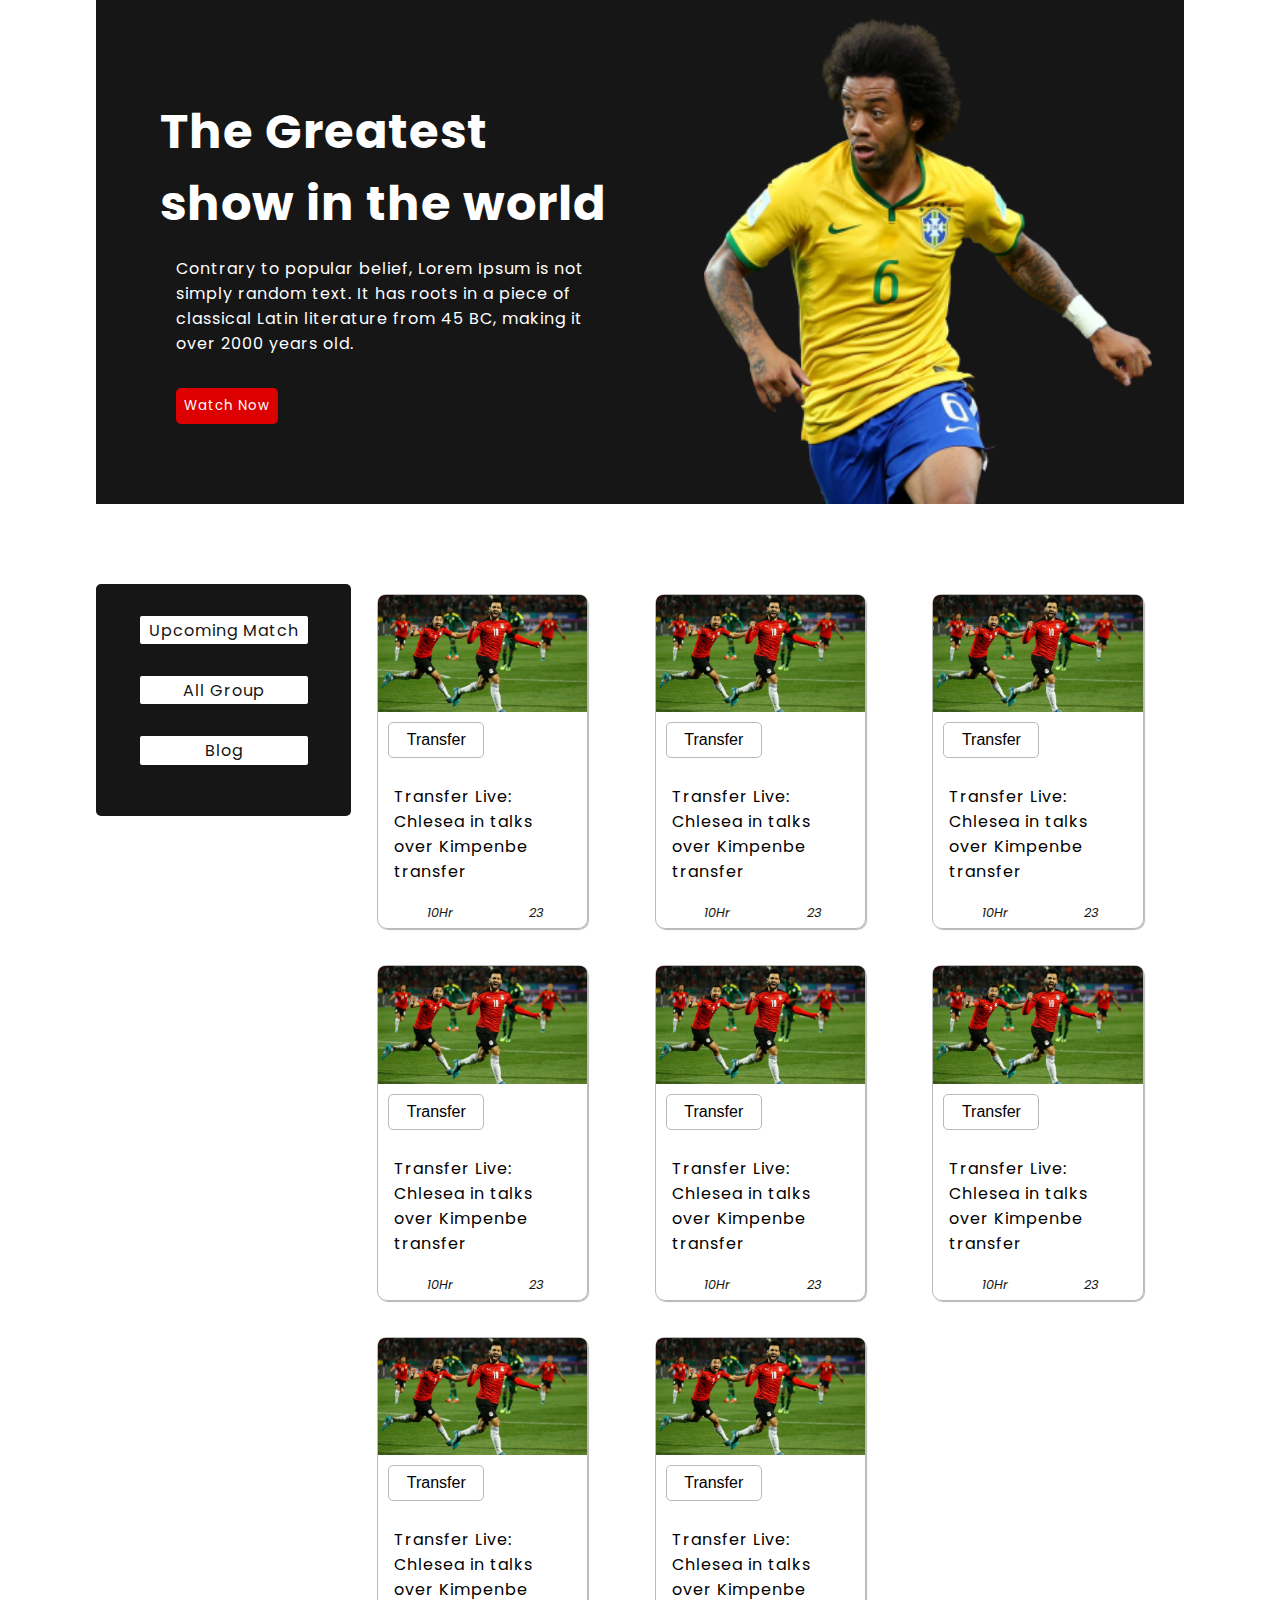
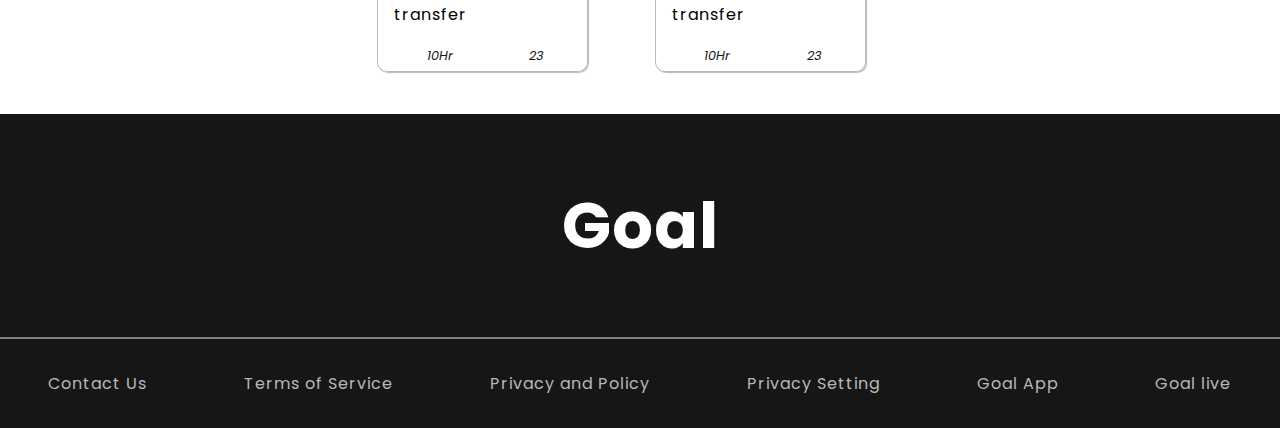
<file: index.html>
<!DOCTYPE html>
<html lang="en">
  <head>
    <meta charset="UTF-8" />
    <meta http-equiv="X-UA-Compatible" content="IE=edge" />
    <meta name="viewport" content="width=device-width, initial-scale=1.0" />
    <title>World Cup 2022</title>
    <link rel="stylesheet" href="./style.css" />
    <link rel="preconnect" href="https://fonts.googleapis.com" />
    <link rel="preconnect" href="https://fonts.gstatic.com" crossorigin />
    <link
      href="https://fonts.googleapis.com/css2?family=Poppins:ital,wght@0,100;0,200;0,300;0,400;0,500;1,100;1,200;1,300;1,400&display=swap"
      rel="stylesheet"
    />
    <link
      rel="stylesheet"
      href="https://cdnjs.cloudflare.com/ajax/libs/font-awesome/6.1.1/css/all.min.css"
      integrity="sha512-KfkfwYDsLkIlwQp6LFnl8zNdLGxu9YAA1QvwINks4PhcElQSvqcyVLLD9aMhXd13uQjoXtEKNosOWaZqXgel0g=="
      crossorigin="anonymous"
      referrerpolicy="no-referrer"
    />
  </head>
  <body>

    <!-- header part -->
    <header >
      <div class="top-banner container">
        <div class="text">
          <h1>The Greatest show in the world</h1>
          <p>
            Contrary to popular belief, Lorem Ipsum is not simply random text.
            It has roots in a piece of classical Latin literature from 45 BC,
            making it over 2000 years old.
          </p>
          <button class="btn"> Watch Now <i class="fa-solid fa-play"></i>
          </button>
        </div>
        <img src="./assets/Banner Image.png" alt="" />
      </div>
    </header>

    <main class="container m-top">
      <div class="main-section">
        <div class="box">
          <ul>
            <li><a href="/upcomingMatch.html">Upcoming Match</a></li>
            <li><a href="/allGroup.html">All Group</a></li>
            <li><a href="/index.html">Blog</a></li>
          </ul>
        </div>
        <div class="card-group">
          <div class="card">
            <img src="./assets/Blog Image.png" alt="" />
            <button class="btn-outline">Transfer</button>
            <p>Transfer Live: Chlesea in talks over Kimpenbe transfer</p>
            <div class="card-icons">
              <i class="fa-solid fa-clock"><small>10Hr</small></i>
              <i class="far fa-comment-alt"><small>23</small></i>
            </div>
          </div>
          <div class="card">
            <img src="./assets/Blog Image.png" alt="" />
            <button class="btn-outline">Transfer</button>
            <p>Transfer Live: Chlesea in talks over Kimpenbe transfer</p>
            <div class="card-icons">
              <i class="fa-solid fa-clock"><small>10Hr</small></i>
              <i class="far fa-comment-alt"><small>23</small></i>
            </div>
          </div>
          <div class="card">
            <img src="./assets/Blog Image.png" alt="" />
            <button class="btn-outline">Transfer</button>
            <p>Transfer Live: Chlesea in talks over Kimpenbe transfer</p>
            <div class="card-icons">
              <i class="fa-solid fa-clock"><small>10Hr</small></i>
              <i class="far fa-comment-alt"><small>23</small></i>
            </div>
          </div>
          <div class="card">
            <img src="./assets/Blog Image.png" alt="" />
            <button class="btn-outline">Transfer</button>
            <p>Transfer Live: Chlesea in talks over Kimpenbe transfer</p>
            <div class="card-icons">
              <i class="fa-solid fa-clock"><small>10Hr</small></i>
              <i class="far fa-comment-alt"><small>23</small></i>
            </div>
          </div>
          <div class="card">
            <img src="./assets/Blog Image.png" alt="" />
            <button class="btn-outline">Transfer</button>
            <p>Transfer Live: Chlesea in talks over Kimpenbe transfer</p>
            <div class="card-icons">
              <i class="fa-solid fa-clock"><small>10Hr</small></i>
              <i class="far fa-comment-alt"><small>23</small></i>
            </div>
          </div>
          <div class="card">
            <img src="./assets/Blog Image.png" alt="" />
            <button class="btn-outline">Transfer</button>
            <p>Transfer Live: Chlesea in talks over Kimpenbe transfer</p>
            <div class="card-icons">
              <i class="fa-solid fa-clock"><small>10Hr</small></i>
              <i class="far fa-comment-alt"><small>23</small></i>
            </div>
          </div>
          <div class="card">
            <img src="./assets/Blog Image.png" alt="" />
            <button class="btn-outline">Transfer</button>
            <p>Transfer Live: Chlesea in talks over Kimpenbe transfer</p>
            <div class="card-icons">
              <i class="fa-solid fa-clock"><small>10Hr</small></i>
              <i class="far fa-comment-alt"><small>23</small></i>
            </div>
          </div>
          <div class="card">
            <img src="./assets/Blog Image.png" alt="" />
            <button class="btn-outline">Transfer</button>
            <p>Transfer Live: Chlesea in talks over Kimpenbe transfer</p>
            <div class="card-icons">
              <i class="fa-solid fa-clock"><small>10Hr</small></i>
              <i class="far fa-comment-alt"><small>23</small></i>
            </div>
          </div>
        </div>
      </div>
    </main>
    <footer>
      <div class="footer">
        <h1>Goal</h1>
        <hr />
        <ul>
          <li><a href="/contact.html">Contact Us</a></li>
          <li><a href="">Terms of Service</a></li>
          <li><a href="">Privacy and Policy</a></li>
          <li><a href="">Privacy Setting</a></li>
          <li><a href="">Goal App</a></li>
          <li><a href="">Goal live</a></li>
        </ul>
      </div>
    </footer>
  </body>
</html>
</file>
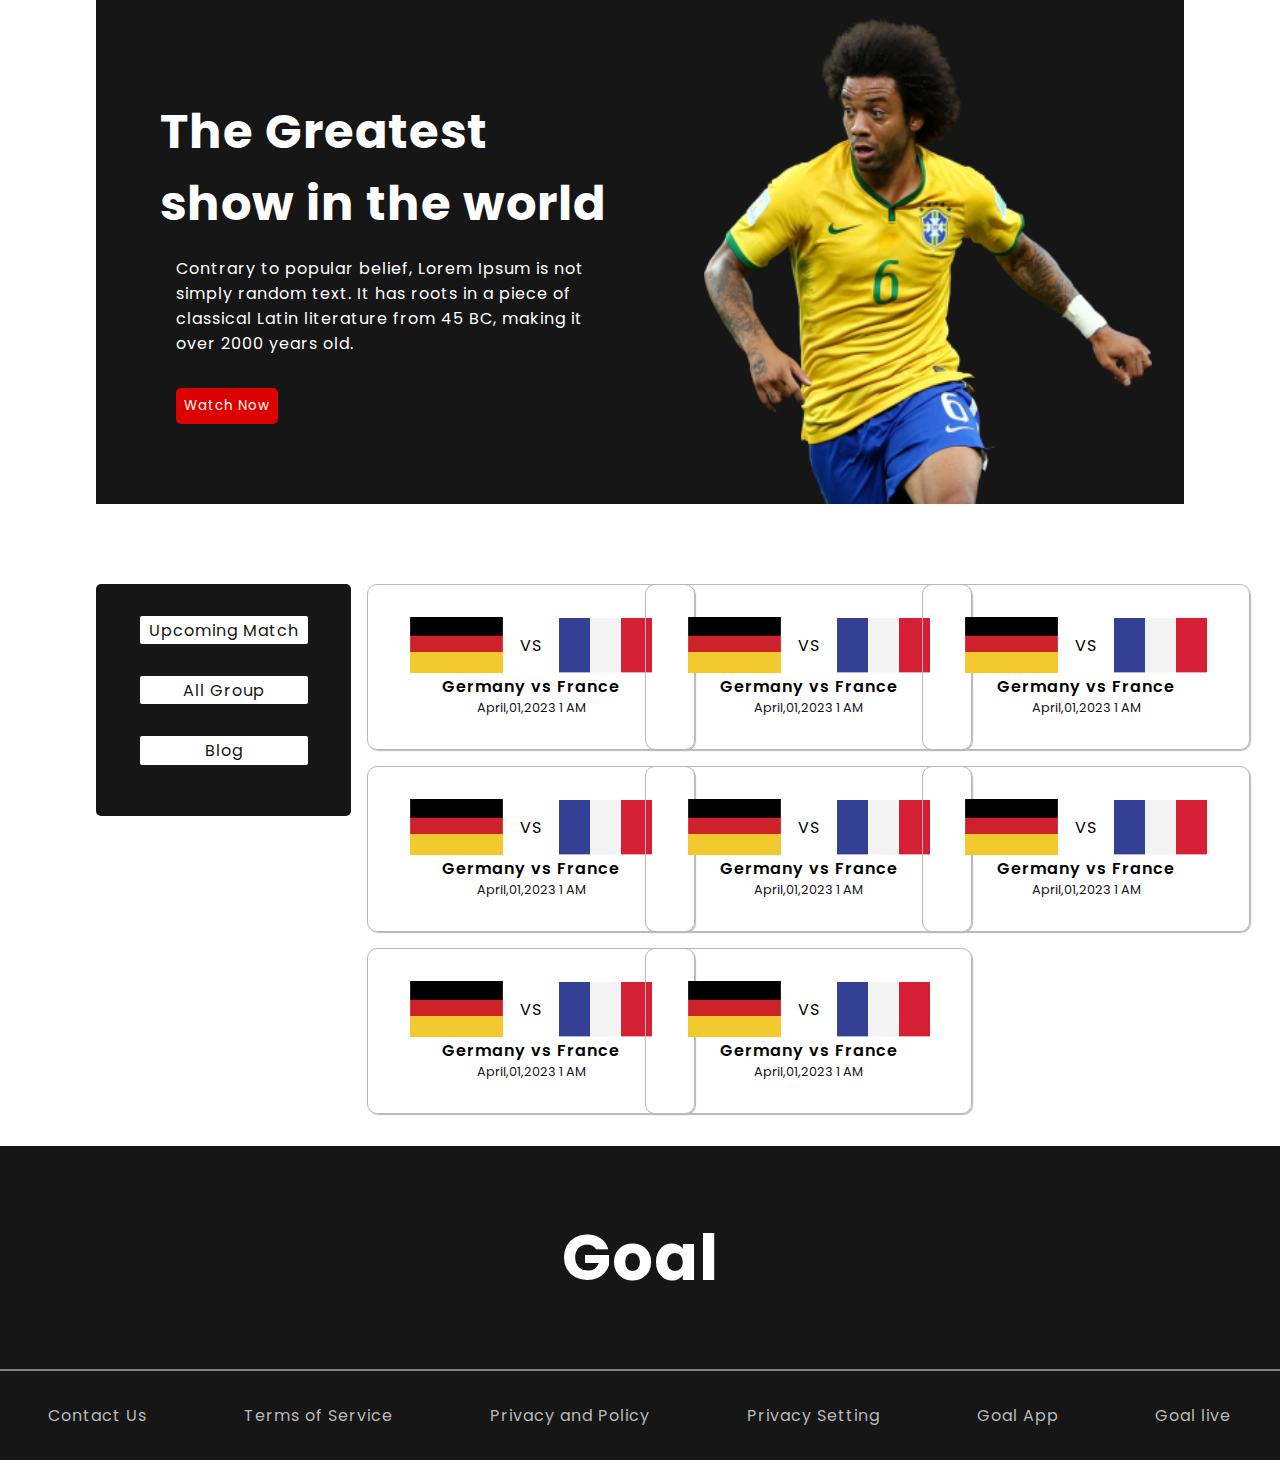
<file: upcomingMatch.html>
<!DOCTYPE html>
<html lang="en">
  <head>
    <meta charset="UTF-8" />
    <meta http-equiv="X-UA-Compatible" content="IE=edge" />
    <meta name="viewport" content="width=device-width, initial-scale=1.0" />
    <title>World Cup 2022--upcoming match</title>
    <link rel="stylesheet" href="./style.css" />
    <link rel="preconnect" href="https://fonts.googleapis.com" />
    <link rel="preconnect" href="https://fonts.gstatic.com" crossorigin />
    <link
      href="https://fonts.googleapis.com/css2?family=Poppins:ital,wght@0,100;0,200;0,300;0,400;0,500;1,100;1,200;1,300;1,400&display=swap"
      rel="stylesheet"
    />
    <link
      rel="stylesheet"
      href="https://cdnjs.cloudflare.com/ajax/libs/font-awesome/6.1.1/css/all.min.css"
      integrity="sha512-KfkfwYDsLkIlwQp6LFnl8zNdLGxu9YAA1QvwINks4PhcElQSvqcyVLLD9aMhXd13uQjoXtEKNosOWaZqXgel0g=="
      crossorigin="anonymous"
      referrerpolicy="no-referrer"
    />
  </head>
  <body>
    <header>
      <div class="top-banner container">
        <div class="text">
          <h1>The Greatest show in the world</h1>
          <p>
            Contrary to popular belief, Lorem Ipsum is not simply random text.
            It has roots in a piece of classical Latin literature from 45 BC,
            making it over 2000 years old.
          </p>
          <button class="btn">
            Watch Now <i class="fa-solid fa-play"></i>
          </button>
        </div>
        <img src="./assets/Banner Image.png" alt="" />
      </div>
    </header>

    <main class="container m-top">
      <div class="main-section">
        <div class="box">
          <ul>
            <li><a href="/upcomingMatch.html">Upcoming Match</a></li>
            <li><a href="/allGroup.html">All Group</a></li>
            <li><a href="/Blog.html">Blog</a></li>
          </ul>
        </div>
        <div class="card-group">
          <div class="card-column">
            <div class="card-rows">
              <img src="./assets/germany Flag.png" alt="" />
              <p>VS</p>
              <img src="./assets/Flag.png" alt="" />
            </div>
            <h2 class="card-rows">Germany vs France</h2>
            <small class="card-rows">April,01,2023 1 AM</small>
          </div>
          <div class="card-column">
            <div class="card-rows">
              <img src="./assets/germany Flag.png" alt="" />
              <p>VS</p>
              <img src="./assets/Flag.png" alt="" />
            </div>
            <h2 class="card-rows">Germany vs France</h2>
            <small class="card-rows">April,01,2023 1 AM</small>
          </div>
          <div class="card-column">
            <div class="card-rows">
              <img src="./assets/germany Flag.png" alt="" />
              <p>VS</p>
              <img src="./assets/Flag.png" alt="" />
            </div>
            <h2 class="card-rows">Germany vs France</h2>
            <small class="card-rows">April,01,2023 1 AM</small>
          </div>
          <div class="card-column">
            <div class="card-rows">
              <img src="./assets/germany Flag.png" alt="" />
              <p>VS</p>
              <img src="./assets/Flag.png" alt="" />
            </div>
            <h2 class="card-rows">Germany vs France</h2>
            <small class="card-rows">April,01,2023 1 AM</small>
          </div>
          <div class="card-column">
            <div class="card-rows">
              <img src="./assets/germany Flag.png" alt="" />
              <p>VS</p>
              <img src="./assets/Flag.png" alt="" />
            </div>
            <h2 class="card-rows">Germany vs France</h2>
            <small class="card-rows">April,01,2023 1 AM</small>
          </div>
          <div class="card-column">
            <div class="card-rows">
              <img src="./assets/germany Flag.png" alt="" />
              <p>VS</p>
              <img src="./assets/Flag.png" alt="" />
            </div>
            <h2 class="card-rows">Germany vs France</h2>
            <small class="card-rows">April,01,2023 1 AM</small>
          </div>
          <div class="card-column">
            <div class="card-rows">
              <img src="./assets/germany Flag.png" alt="" />
              <p>VS</p>
              <img src="./assets/Flag.png" alt="" />
            </div>
            <h2 class="card-rows">Germany vs France</h2>
            <small class="card-rows">April,01,2023 1 AM</small>
          </div>
          <div class="card-column">
            <div class="card-rows">
              <img src="./assets/germany Flag.png" alt="" />
              <p>VS</p>
              <img src="./assets/Flag.png" alt="" />
            </div>
            <h2 class="card-rows">Germany vs France</h2>
            <small class="card-rows">April,01,2023 1 AM</small>
          </div>
          
        </div>
      </div>
    </main>
    <footer>
      <div class="footer">
        <h1>Goal</h1>
        <hr />
        <ul>
          <li><a href="/contact.html">Contact Us</a></li>
          <li><a href="">Terms of Service</a></li>
          <li><a href="">Privacy and Policy</a></li>
          <li><a href="">Privacy Setting</a></li>
          <li><a href="">Goal App</a></li>
          <li><a href="">Goal live</a></li>
        </ul>
      </div>
    </footer>
  </body>
</html>
</file>
<file: style.css>
:root {
    --font-family: 'poppins', sans-serif;
    --clr-red: #DD0000;
    --clr-white: #FFFFFF;
    --clr-black: #161616;
    --clr-grey: #B9B9B9;
}

* {
    margin: 0 auto;
}

body {
    font-family: var(--font-family);

}

h1 {
    font-size: 4em;
    font-weight: 700;
    letter-spacing: 1px;
}

h2 {
    font-size: 1rem;
    font-weight: 600;
    letter-spacing: 1px;
}

p {
    font-size: 1rem;
    letter-spacing: 1px;

}

small {
    font-size: 0.8rem;
    color: var(--clr-black);
}

li {
    list-style: none;
}

a {
    font-size: 1rem;
    letter-spacing: 1px;
    text-decoration: none;
    color: var(--clr-black);
}

ul {
    padding: 0rem;
}

.m-top {
    margin-top: 5rem;
}


.container {
    margin: 0 auto;
    width: 85%;
}

.top-banner {
    display: flex;
    /* margin: 0 auto; */
    background-color: var(--clr-black);
}

.top-banner h1 {
    margin-top: 2rem;
    font-size: 3em;
    font-weight: 700;
    letter-spacing: 1px;
    color: var(--clr-white);
}

.top-banner p {
    margin: 1rem;
    color: var(--clr-white);
}

.top-banner .btn {
    margin: 1rem;
}

.top-banner img {
    margin: 1rem 2rem 0rem 2rem;
    width: 496px;
}

.text {
    margin: 4rem;
    width: 496px;
}

.btn {
    background-color: var(--clr-red);
    color: var(--clr-white);
    border: none;
    font-family: var(--font-family);
    border-radius: 5px;
    padding: 0.5rem;
    letter-spacing: 1px;

}

.main-section {
    display: flex;
}

.box {
    height: 14.5rem;
    margin-right: 1rem;
    margin-top: 1rem;
    ;
    width: 25%;
    background-color: var(--clr-black);
    border-radius: 5px;

}

.box ul li {
    background-color: var(--clr-white);
    text-align: center;
    margin-top: 2rem;
    width: 165px;
    border-radius: 2px;
    padding: 0.1em;
}

.box ul li a {
    background-color: var(--clr-white);
    text-align: center;
    margin-top: 2rem;
    width: 165px;
    border-radius: 2px;
    padding: 0.1em;
}

.box ul li:hover {
    background-color: var(--clr-red);
    color: var(--clr-white);
}

.box ul li a:hover {
    background-color: var(--clr-red);
    color: var(--clr-white);
}

main.container.m-top {
    margin-top: 4rem;
}

/* -----card group--- */
.card-group {
    display: grid;
    width: 80%;
    grid-template-columns: repeat(3, 1fr);
    gap: 1rem;
    margin-top: 1rem;
}

.card {
    display: flex;
    flex-direction: column;
    width: 14rem;
    height: auto;
    text-align: left;
    border: 1px solid var(--clr-grey);
    border-radius: 10px;
    box-shadow: 1px 1px 1px var(--clr-grey);

}

.card img {
    width: 100%;
}

.card,
.btn-outline,
p {
    margin: 1rem;
}

button.btn-outline {
    position: relative;
    display: inline-block;
    width: 6rem;
    font-size: 1rem;
    margin: 10px 0px 10px 10px;
    background-color: var(--clr-white);
    border: 1px solid var(--clr-grey);
    border-radius: 5px;
    padding: 0.5rem;

}

.card-icons {
    display: flex;
    justify-content: space-between;
    font-size: smaller;
    color: var(--clr-grey);
    margin: 3px 5px 5px 10px;
}

.footer {
    margin-top: 2rem;
    color: var(--clr-white);
    background-color: var(--clr-black);
    width: 100%;
    height: 20%;
    text-align: center;

}

.footer h1 {
    padding: 4rem;
}

.footer ul {
    display: flex;
    justify-content: space-around;
    margin-top: 2rem;
    padding-bottom: 2rem;
}

.footer ul li a {
    color: var(--clr-grey);
    font-size: 1rem;
}

hr {
    border: 1px solid grey;
}



/* ---------------upcoming match css ----------*/

.card-column {
    display: flex;
    flex-direction: column;
    justify-content: center;
    width: 74%;
    height: auto;
    border: 1px solid var(--clr-grey);
    border-radius: 10px;
    box-shadow: 1px 1px 1px var(--clr-grey);
    padding: 2rem;


}
.card-column {
    width: 100%;
}

.card-rows {
    display: flex;
    justify-content: center;
    align-items: center;
}

.card-rows img {
    width: 50%;
}



/* media query for dekstop */

@media only screen and (max-width: 1200px) {
    .top-banner {
        width: 920px;
        height: 500px;
    }

    .container {
        width: 920px;
        height: auto;
        margin: 0 auto;
    }

    .top-banner h1 {
        font-size: 2rem;

    }

    .top-banner p {
        font-size: 0.8rem;
        margin-top: 10px;
        margin-left: 0px;
    }

    .top-banner .btn {
        margin-left: 0;
    }

    .main-section {
        width: 800px;
        margin: 0px;
    }

    .box {
        width: 250px;
        margin: 0;
    }

    .card-group {
        display: grid;
        justify-content: center;
        width: 650px;
        gap: 10px;
        margin-left: 70px;
        margin-top: 0;
    }

    .card-column {
        width: 150px;
    }

    .card {
        width: 210px;
        margin: 0;
    }

}

@media only screen and (max-width: 900px) {
    .top-banner {
        height: 400px;
        width: 750px;
        margin: 0 auto;
    }

    .container {
        width: 750px;
        height: auto;
        margin: 0 auto;
    }

    .top-banner h1 {
        font-size: 1.5rem;

    }

    .top-banner p {
        font-size: 0.5rem;
        margin-top: 10px;
        margin-left: 0px;
    }

    .top-banner .btn {
        margin-left: 0;
    }

    .main-section {
        width: 750px;
        margin: 0px;
        display: flex;
        flex-direction: column;
        justify-content: center;
        align-items: center;
    }

    .box {
        width: fit-content;
        height: 50px;
        font-size: 1rem;
        display: flex;
        justify-content: center;
        background-color: white;

    }

    .box ul {
        display: flex;
        justify-content: center;
        margin-left: 0;
        margin: 0px;
       

    }

    .box ul li {
        margin: 10px;
        padding: 0px;
        border: 1px solid var(--clr-grey);
    }

    .box ul li a {
        margin: 0;
        padding: 0px;
    }

    .card-group {
        display: grid;
        grid-template-columns: repeat(2, 1fr);
        justify-content: center;
        width: 650px;
        gap: 10px;
        margin-left: 30px;
        margin-top: 0;
    }

    .card-column {
        width: 235px;
    }

    .card {
        width: 290px;
        margin: 10px;
    }

    .footer{
        width: 100%;
        
    }
    .footer ul{
        display: flex;
        flex-wrap: wrap;
    }
}
@media only screen and (max-width: 830px){
    .top-banner {
        height: 320px;
        width: 700px;
        margin: 0 auto;
    }

    .container {
        width: 700px;
        height: auto;
        margin: 0 auto;
    }

    .top-banner h1 {
        font-size: 1.5rem;

    }

    .top-banner p {
        font-size: 0.5rem;
        margin-top: 10px;
        margin-left: 0px;
    }

    .top-banner .btn {
        margin-left: 0;
    }

    .main-section {
        width: 700px;
        margin: 0px;
        display: flex;
        flex-direction: column;
        justify-content: center;
        align-items: center;
    }

    .box {
        width: fit-content;
        height: 50px;
        font-size: 1rem;
        display: flex;
        justify-content: center;
        background-color: white;

    }

    .box ul {
        display: flex;
        justify-content: center;
        margin-left: 0;
        margin: 0px;
       

    }

    .box ul li {
        margin: 10px;
        padding: 0px;
        border: 1px solid var(--clr-grey);
    }

    .box ul li a {
        margin: 0;
        padding: 0px;
    }

    .card-group {
        display: grid;
        grid-template-columns: repeat(2, 1fr);
        justify-content: center;
        width: 650px;
        gap: 10px;
        margin-left: 20px;
        margin-top: 0;
    }

    .card-column {
        width: 200px;
    }

    .card {
        width: 250px;
        margin: 10px;
    }

    .footer{
        width: 700px;
        
    }
    .footer ul{
        display: flex;
        flex-wrap: wrap;
    }

} 
@media only screen and (max-width: 830px){
    .top-banner {
        height: 280px;
        width: 620px;
        margin: 0 auto;
    }

    .container {
        width: 620px;
        height: auto;
        margin: 0 auto;
    }

    .top-banner h1 {
        font-size: 1rem;

    }

    .top-banner p {
        font-size: 0.5rem;
        margin-top: 10px;
        margin-left: 0px;
    }

    .top-banner .btn {
        margin-left: 0;
    }

    .main-section {
        width: 620px;
        margin: 0px;
        display: flex;
        flex-direction: column;
        justify-content: center;
        align-items: center;
    }

    .box {
        width: fit-content;
        height: 50px;
        font-size: 1rem;
        display: flex;
        justify-content: center;
        background-color: white;

    }

    .box ul {
        display: flex;
        justify-content: center;
        margin-left: 0;
        margin: 0px;
       

    }

    .box ul li {
        margin: 10px;
        padding: 0px;
        border: 1px solid var(--clr-grey);
    }

    .box ul li a {
        margin: 0;
        padding: 0px;
    }

    .card-group {
        display: grid;
        grid-template-columns: repeat(2, 1fr);
        justify-content: center;
        width: 600px;
        gap: 10px;
        margin-left: 10px;
        margin-top: 0;
    }

    .card-column {
        width: 200px;
    }

    .card {
        width: 250px;
        margin: 10px;
    }

    .footer{
        width: 700px;
        
    }
    .footer ul{
        display: flex;
        flex-wrap: wrap;
    }

} @media only screen and (max-width: 830px){
    .top-banner {
        height: 280px;
        width: 100%;
        margin: 0 auto;
    }

    .container {
        width: 100%;
        height: auto;
        margin: 0 auto;
    }

    .top-banner h1 {
        font-size: 1rem;
        margin-left: -20px;

    }

    .top-banner p {
        font-size: 0.8rem;
        margin-top: 10px;
        margin-left: -20px;
    }

    .top-banner .btn {
        margin-left: 0;
    }

    .main-section {
        width: 620px;
        margin: 0px;
        display: flex;
        flex-direction: column;
        justify-content: center;
        align-items: center;
    }

    .box {
        width: fit-content;
        height: 50px;
        font-size: 1rem;
        display: flex;
        justify-content: center;
        background-color: white;

    }

    .box ul {
        display: flex;
        justify-content: center;
        margin-left: 0;
        margin: 0px;
       

    }

    .box ul li {
        margin: 10px;
        padding: 0px;
        border: 1px solid var(--clr-grey);
    }

    .box ul li a {
        margin: 0;
        padding: 0px;
    }

    .card-group {
        display: grid;
        grid-template-columns: repeat(2, 1fr);
        justify-content: center;
        width: 100%;
        gap: 10px;
        margin-left: 10px;
        margin-top: 0;
    }

    .card-column {
        width: 200px;
    }

    .card {
        width: 250px;
        margin: 10px;
    }

    .footer{
        width: 700px;
        
    }
    .footer ul{
        display: flex;
        flex-wrap: wrap;
    }

} 
@media only screen and (max-width: 640px){
    .top-banner {
        height: 50%;
        width:100%;
       margin: 0;
        display: flex;
        flex-direction: row;
    }

    .container {
        width: 100%;
        height: auto;
        display: flex;
        flex-direction: row;
        margin: 0;
    }

    .top-banner h1 {
        font-size: 1.5rem;
        margin-left: -20px;

    }

    .top-banner p {
        font-size: 1rem;
        margin-top: 10px;
        margin-left: -20px;
    }

    .top-banner .btn {
        margin-left: 0;
    }

    .main-section {
        width: 100%;
        margin: 0px;
        display: flex;
        flex-direction: column;
        justify-content: center;
        align-items: center;
    }

    .box {
        width: fit-content;
        height: 150px;
        font-size: 1rem;
        display: flex;
        flex-direction: column;
        justify-content: center;
        background-color: white;

    }

    .box ul {
        display: flex;
        flex-direction: column;
        justify-content: center;
        margin-left: 0;
        margin: 0px;
       

    }

    .box ul li {
        margin: 10px;
        padding: 0px;
        border: 1px solid var(--clr-grey);
    }

    .box ul li a {
        margin: 0;
        padding: 0px;
    }

    .card-group {
        display: grid;
        grid-template-columns: repeat(2, 1fr);
        justify-content: center;
        width: 600px;
        gap: 10px;
        margin-left: 10px;
        margin-top: 0;
    }

    .card-column {
        width: 200px;
    }

    .card {
        width: 250px;
        margin: 10px;
    }

    .footer{
        width: 700px;
        
    }
    .footer ul{
        display: flex;
        flex-wrap: wrap;
    }

} 
@media only screen and (max-width: 550px){
    .top-banner {
        height: 50%;
        width:99%;
        
       display: flex;
       flex-direction: column;
      
    }

    .container {
        width: 100%;
        height: auto;
       
        display: flex;
        flex-direction: column;
    }

    .top-banner h1 {
        font-size: 1.5rem;
        margin-left: -20px;

    }

    .top-banner p {
        font-size: 1rem;
        margin-top: 10px;
        margin-left: -20px;
    }

    .top-banner .btn {
        margin-left: 0;
    }

    .main-section {
        width: 100%;
        margin: 0px;
        display: flex;
        flex-direction: column;
        justify-content: center;
        align-items: center;
    }

    .box {
        width: fit-content;
        height: 50px;
        font-size: 1rem;
        display: flex;
        justify-content: center;
        background-color: white;

    }

    .box ul {
        display: flex;
        justify-content: center;
        margin-left: 0;
        margin: 0px;
       

    }

    .box ul li {
        margin: 10px;
        padding: 0px;
        border: 1px solid var(--clr-grey);
    }

    .box ul li a {
        margin: 0;
        padding: 0px;
    }

    .card-group {
        display: grid;
        grid-template-columns: repeat(1, 1fr);
        justify-content: center;
        width: 100%;
        gap: 10px;
        margin-left: 21px;
        margin-top: 50px;
    }
    }

    .card-column {
        width: 100%;
    }

    .card {
        width: 80%;
        margin: 10px;
    }

    .footer{
        width: 100%;
        
    }
    .footer ul{
        display: flex;
        flex-wrap: wrap;
    }

}
</file>
